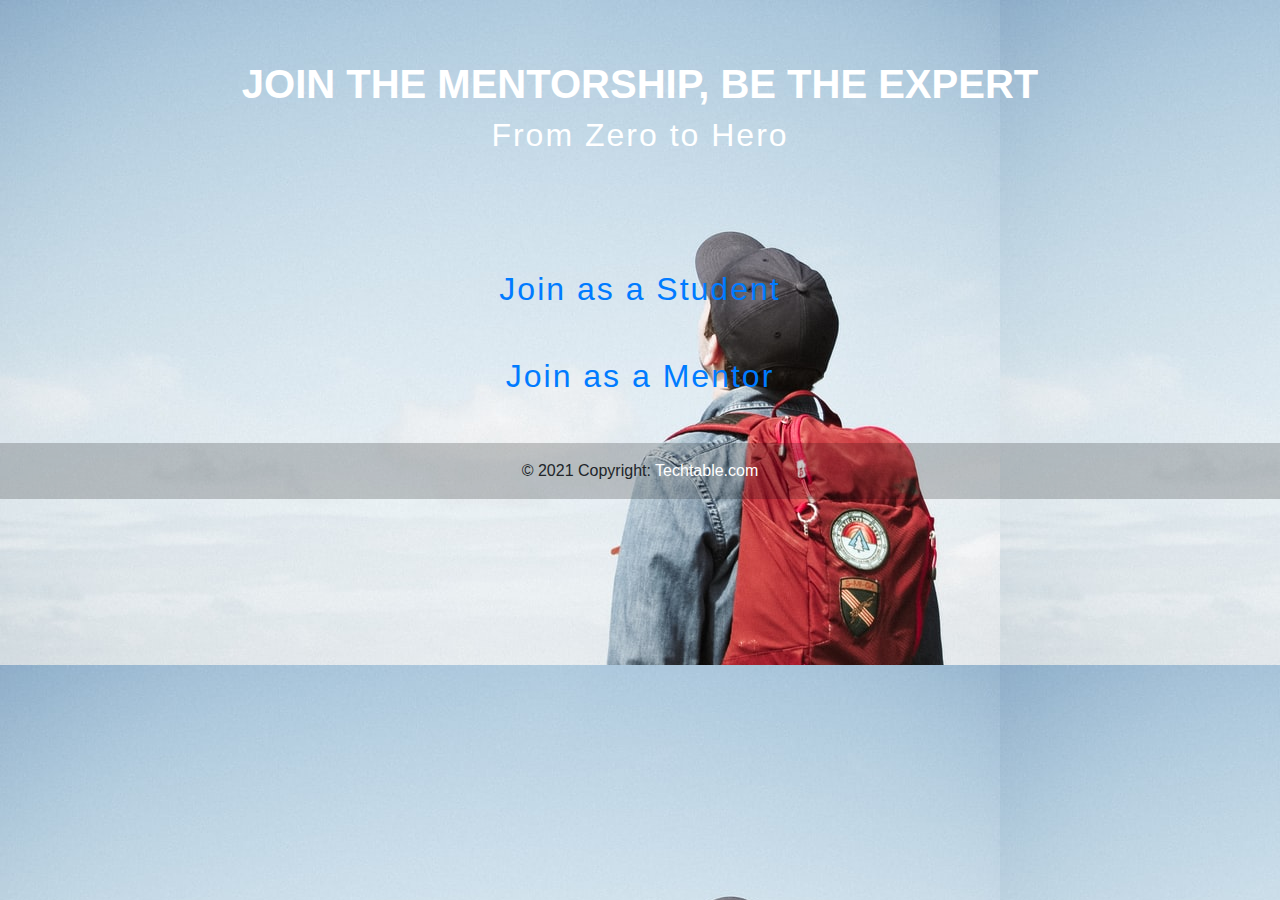
<file: index.html>
<!DOCTYPE html>
<html>
<head>
	 <link rel="stylesheet" href="style.css">
    <link rel="stylesheet" href="https://cdnjs.cloudflare.com/ajax/libs/font-awesome/4.7.0/css/font-awesome.min.css">
	<link rel="stylesheet" href="https://maxcdn.bootstrapcdn.com/bootstrap/4.0.0/css/bootstrap.min.css" integrity="sha384-Gn5384xqQ1aoWXA+058RXPxPg6fy4IWvTNh0E263XmFcJlSAwiGgFAW/dAiS6JXm" crossorigin="anonymous">
	<title>TechTable</title>
</head>
<!-- <body img src="bi.jpg"> -->

  <!------------Home------------------------------------------------------->
        <header id="home">
            <div class="content-wrap">
            <!-- <p>Hi, I'm</p> -->
            <h1 style="color:white;"><b>JOIN THE MENTORSHIP, BE THE EXPERT</b></h1>
            <!-- <h1 style="color:blue;">A Blue Heading</h1> -->
            <h2 style="color:white;">From Zero to Hero</h2>
            <!-- <a href="Resume_1.pdf" download="Gundu_Madhan_Resume" class="cv-btn">Download CV</a> -->
            </div>
        </header>

        <h2 class="text-center m-5" bgcolor="#ffffff"><a href="index2.html">Join as a Student<a></h2>

        <h2 class="text-center m-5"><a href="form.html">Join as a Mentor<a></h2>
  <!-- Copyright -->
  <div class="text-center p-3" style="background-color: rgba(0, 0, 0, 0.2);">
    © 2021 Copyright:
   <a  href="http://www.TechTable.com/" target="_blanck" style="color:white;">Techtable.com</a>
  </div>
  <!-- Copyright -->
</footer>
</body>
</html>
</file>
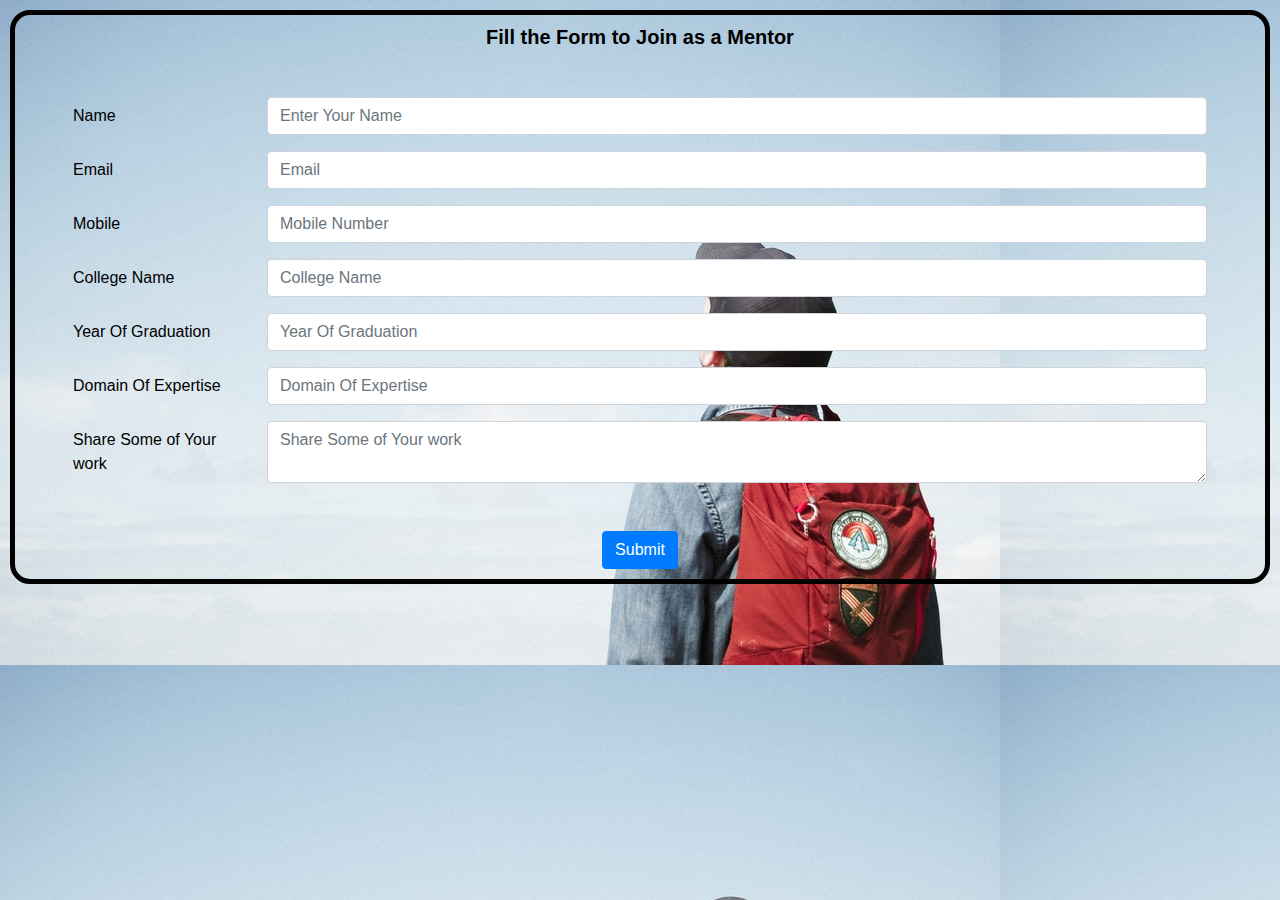
<file: form.html>
<!DOCTYPE html>
<html>
<head>
	<title>Mentor Form</title>
	 <link rel="stylesheet" href="style.css">
	<link rel="stylesheet" href="https://maxcdn.bootstrapcdn.com/bootstrap/4.0.0/css/bootstrap.min.css" integrity="sha384-Gn5384xqQ1aoWXA+058RXPxPg6fy4IWvTNh0E263XmFcJlSAwiGgFAW/dAiS6JXm" crossorigin="anonymous">
</head>
<body>
	<div class="formbody">
	<h5 class="text-center" style="color:black;"><b>Fill the Form to Join as a Mentor</b></h5>
	<form class="m-5">
		<div class="form-group row">
		    <label for="name" class="col-sm-2 col-form-label" style="color:black;">Name</label>
		    <div class="col-sm-10">
		      <input type="text" class="form-control" id="name" placeholder="Enter Your Name">
		    </div>
  		</div>
	  <div class="form-group row">
	    <label for="mail" class="col-sm-2 col-form-label" style="color:black;">Email</label>
	    <div class="col-sm-10">
	      <input type="email" class="form-control" id="email" placeholder="Email">
	    </div>
	  </div>
	  <div class="form-group row">
		    <label for="phone" class="col-sm-2 col-form-label" style="color:black;">Mobile</label>
		    <div class="col-sm-10">
		      <input type="tel" class="form-control" id="phone" placeholder="Mobile Number">
		    </div>
  		</div>
	  <div class="form-group row">
	    <label for="college" class="col-sm-2 col-form-label" style="color:black;">College Name</label>
	    <div class="col-sm-10">
	      <input type="text" class="form-control" id="college" placeholder="College Name">
	    </div>
	  </div>
	  <div class="form-group row">
	    <label for="year" class="col-sm-2 col-form-label" style="color:black;">Year Of Graduation</label>
	    <div class="col-sm-10">
	      <input type="text" class="form-control" id="year" placeholder="Year Of Graduation">
	    </div>
	  </div>
	   <div class="form-group row">
	    <label for="domain" class="col-sm-2 col-form-label" style="color:black;">Domain Of Expertise</label>
	    <div class="col-sm-10">
	      <input type="text" class="form-control" id="domain" placeholder="Domain Of Expertise">
	    </div>
	  </div>
	 <div class="form-group row">
	    <label for="work" class="col-sm-2 col-form-label" style="color:black;">Share Some of Your work</label>
	    <div class="col-sm-10">
	      <textarea class="form-control" id="work" placeholder="Share Some of Your work"></textarea>
	    </div>
	  </div>  
</form>
	 <div class="text-center">
		  <button type="submit" class="btn btn-primary align-center">Submit</button>
	</div>
</div>
</body>
</html>
</file>
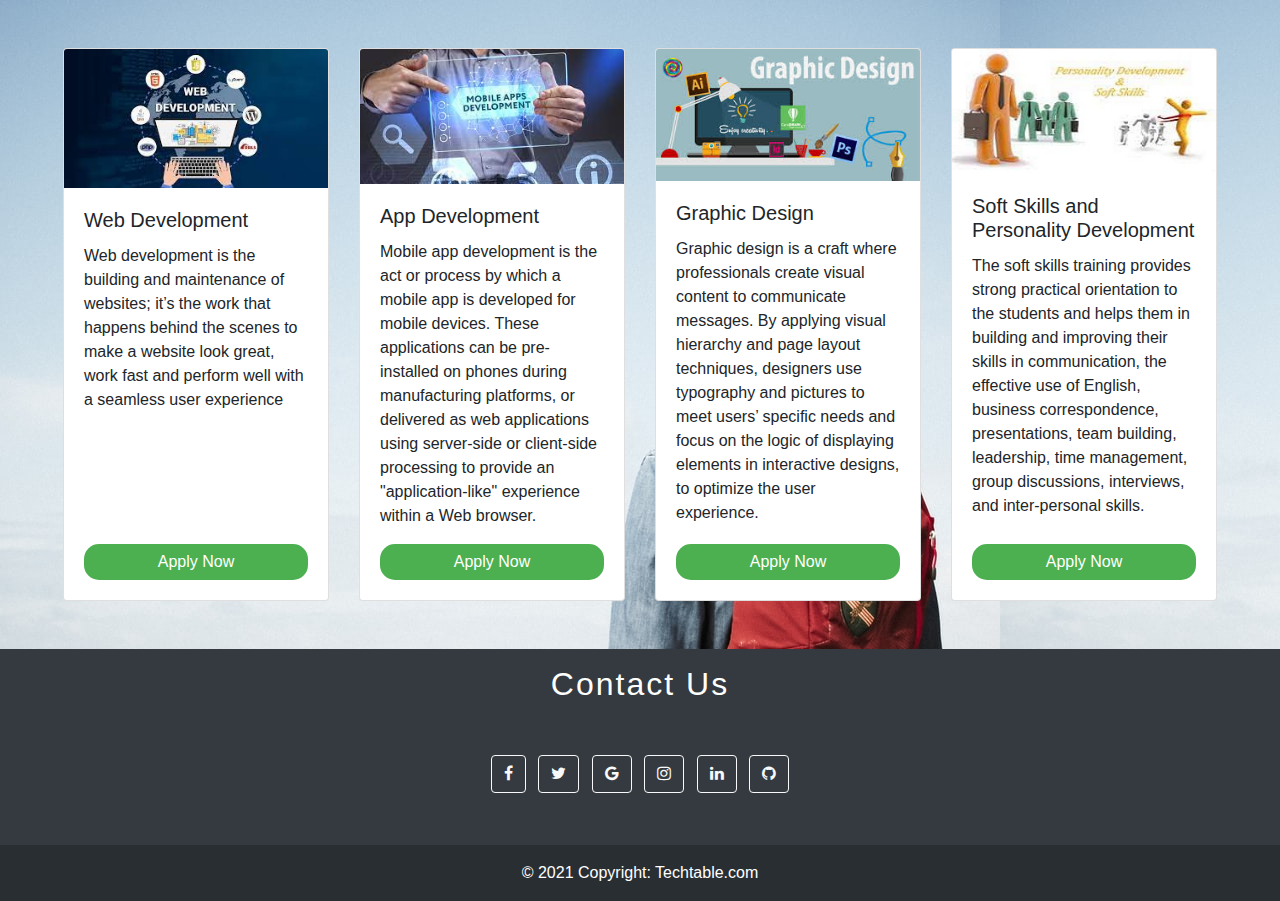
<file: index2.html>
<!DOCTYPE html>
<html>
<head>
	 <link rel="stylesheet" href="style.css">
    <link rel="stylesheet" href="https://cdnjs.cloudflare.com/ajax/libs/font-awesome/4.7.0/css/font-awesome.min.css">
	<link rel="stylesheet" href="https://maxcdn.bootstrapcdn.com/bootstrap/4.0.0/css/bootstrap.min.css" integrity="sha384-Gn5384xqQ1aoWXA+058RXPxPg6fy4IWvTNh0E263XmFcJlSAwiGgFAW/dAiS6JXm" crossorigin="anonymous">
	<title>TechTable</title>
</head>
<body>

  <!-- <h2 class="text-center"><a href="#">Join as a Mentor<a></h2> -->
	<div class="card-deck m-5">
  <div class="card">
    <img class="card-img-top" src="Images/web.jpg" alt="Web Development">
    <div class="card-body d-flex flex-column">
      <h5 class="card-title">Web Development</h5>
      <p class="card-text">Web development is the building and maintenance of websites; it’s the work that happens behind the scenes to make a website look great, work fast and perform well with a seamless user experience</p>
      <button type="button" class="button mt-auto">Apply Now</button>
    </div>
  </div>
  <div class="card">
    <img class="card-img-top" src="Images/app.jpg" alt="App Development">
    <div class="card-body d-flex flex-column">
      <h5 class="card-title">App Development</h5>
      <p class="card-text">Mobile app development is the act or process by which a mobile app is developed for mobile devices. These applications can be pre-installed on phones during manufacturing platforms, or delivered as web applications using server-side or client-side processing to provide an "application-like" experience within a Web browser.</p>
    <button type="button" class="button mt-auto">Apply Now</button>
    </div>
  </div>
  <div class="card">
    <img class="card-img-top" src="Images/Graphic.jpg" alt="Graphic Design">
    <div class="card-body d-flex flex-column">
      <h5 class="card-title">Graphic Design</h5>
      <p class="card-text">Graphic design is a craft where professionals create visual content to communicate messages. By applying visual hierarchy and page layout techniques, designers use typography and pictures to meet users’ specific needs and focus on the logic of displaying elements in interactive designs, to optimize the user experience.</p>
      <button type="button" class="button mt-auto">Apply Now</button>
    </div>
  </div>
  <div class="card">
    <img class="card-img-top" src="Images/softskills.jpg" alt="Soft Skills and personality Development">
    <div class="card-body d-flex flex-column">
      <h5 class="card-title">Soft Skills and Personality Development</h5>
      <p class="card-text"> The soft skills training provides strong practical orientation to the students and helps them in building and improving their skills in communication, the effective use of English, business correspondence, presentations, team building, leadership, time management, group discussions, interviews, and inter-personal skills.</p>
      <button type="button" class="button mt-auto">Apply Now</button>
    </div>
  </div>
</div>

<footer class="bg-dark text-center text-white">
  <!-- Grid container -->
  <h2 class="p-3">Contact Us</h2>
  <div class="container p-4 pb-0">
    <!-- Section: Social media -->
    <section class="mb-4">
      <!-- Facebook -->
      <a class="btn btn-outline-light btn-floating m-1" href="#!" role="button">
       <i class="fa fa-facebook"></i
      ></a>

      <!-- Twitter -->
      <a class="btn btn-outline-light btn-floating m-1" href="#!" role="button"
        ><i class="fa fa-twitter"></i
      ></a>

      <!-- Google -->
      <a class="btn btn-outline-light btn-floating m-1" href="#!" role="button"
        ><i class="fa fa-google"></i
      ></a>

      <!-- Instagram -->
      <a class="btn btn-outline-light btn-floating m-1" href="#!" role="button"
        ><i class="fa fa-instagram"></i
      ></a>

      <!-- Linkedin -->
      <a class="btn btn-outline-light btn-floating m-1" href="#!" role="button"
        ><i class="fa fa-linkedin"></i
      ></a>

      <!-- Github -->
      <a class="btn btn-outline-light btn-floating m-1" href="#!" role="button"
        ><i class="fa fa-github"></i
      ></a>
    </section>
    <!-- Section: Social media -->
  </div>
  <!-- Grid container -->

  <!-- Copyright -->
  <div class="text-center p-3" style="background-color: rgba(0, 0, 0, 0.2);">
    © 2021 Copyright:
    <a class="text-white" href="https://mdbootstrap.com/">Techtable.com</a>
  </div>
  <!-- Copyright -->
</footer>
</body>
</html>
</file>
<file: style.css>
html {
  box-sizing: border-box;
  scroll-behavior: smooth;
}

body {
  color: #343434;
  margin: 0;
  padding: 0;
  /*font-family: "Montserrat", sans-serif;*/
  font-family: "Avenir Next", Calibri, Verdana, sans-serif;
  font-size: 15px;
  line-height: 1.5;
  border: none;
  background-image: url(Images/bii.jpg);

}
/*a{
  font-weight: 2rem;
  font-size: 40px;
  color: white;
}*/
h1 {
  font-size: 70px;
  line-height: 1;
  text-align: center;
  font-weight: bolder;
  color: white;
}

h2 {
  font-size: 45px;
  position: relative;
  font-family: calibri;
  letter-spacing: 2px;
  color: white/*#f2f2f2*/;
  text-align: center;
}
.content-wrap {
  max-width: 800px;
  width: 85%;
  margin: 0 auto;
  padding: 60px 0;
}

.card:hover
{
	/*background-color: blue;*/
  /*transform-scale: 1.1;*/
  transition: transform 0.2s ease;
}
.button {
  background-color: #4CAF50;
  border: none;
  color: white;
  padding: 6px;
  text-align: center;
  text-decoration: none;
  display: inline-block;
  font-size: 16px;
  border-radius: 15px;
}
.formbody
{
	margin: 10px;
	padding:10px;
	border: 5px solid black;
	border-radius: 20px;
}
</file>
